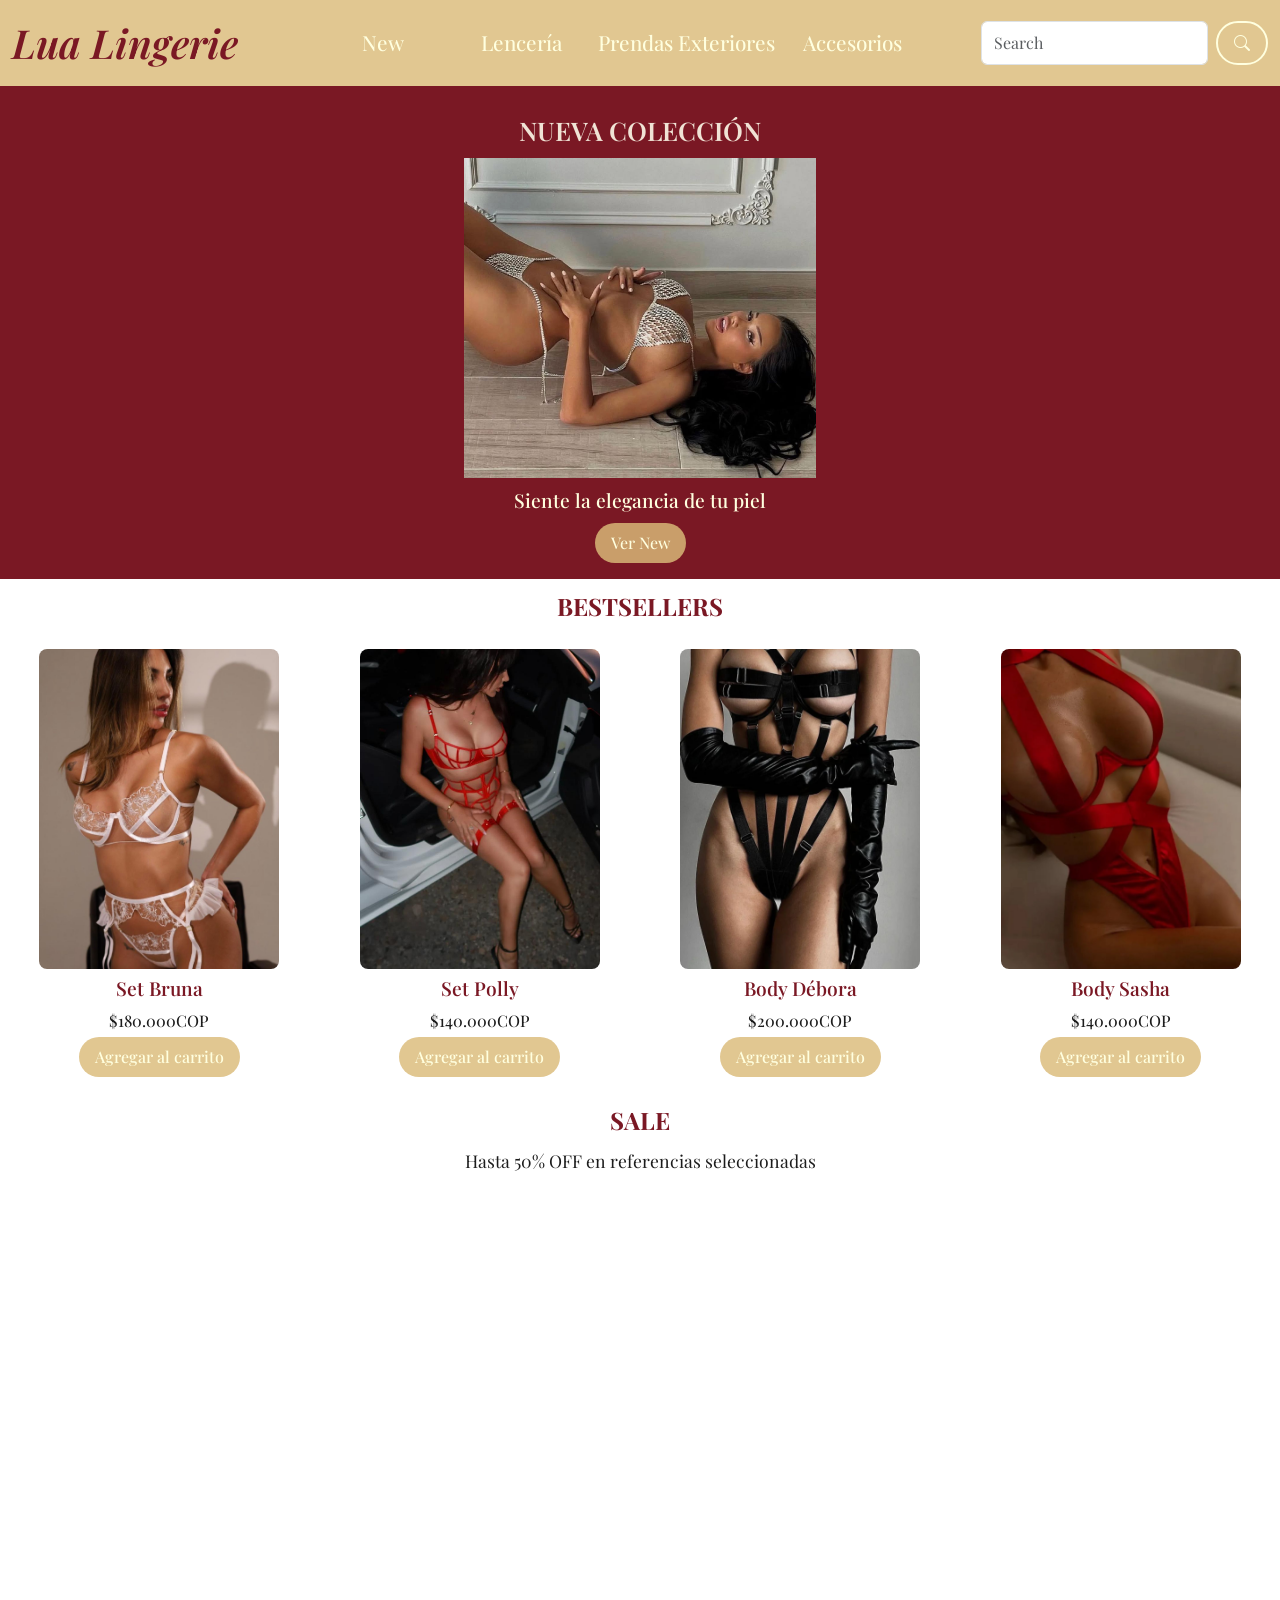
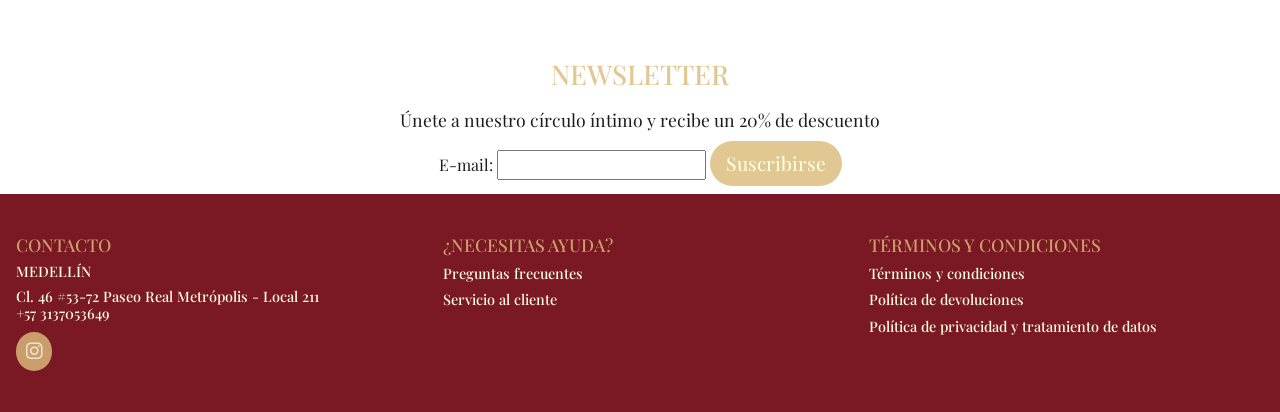
<file: index.html>
<!DOCTYPE html>
<html lang="es">
<head>
    <meta charset="UTF-8">
    <meta name="description" content="Descubre la lencería de Lua Lingerie: sexy y elegante. Sets y prendas diseñadas para resaltar tu sensualidad. Compra online fácil y segura.">
    <meta name="keywords" content="lencería, lingerie, ropa interior femenina, ropa interior femenina en encaje, ropa interiro femenina sexy, Medellín">
    <meta name="viewport" content="width=device-width, initial-scale=1.0">
    <title>Lua Lingerie</title>
    <link href="https://cdn.jsdelivr.net/npm/bootstrap@5.3.8/dist/css/bootstrap.min.css" rel="stylesheet" integrity="sha384-sRIl4kxILFvY47J16cr9ZwB07vP4J8+LH7qKQnuqkuIAvNWLzeN8tE5YBujZqJLB" crossorigin="anonymous">
    <link rel="stylesheet" href="https://cdn.jsdelivr.net/npm/bootstrap-icons/font/bootstrap-icons.css">

    <link rel="stylesheet" href="https://cdnjs.cloudflare.com/ajax/libs/font-awesome/6.5.0/css/all.min.css">

    <link rel="preconnect" href="https://fonts.googleapis.com">
    <link rel="preconnect" href="https://fonts.gstatic.com" crossorigin>
    <link href="https://fonts.googleapis.com/css2?family=Cormorant+Garamond:ital,wght@0,300..700;1,300..700&family=Fraunces:ital,opsz,wght@0,9..144,100..900;1,9..144,100..900&family=Lato:ital,wght@0,100;0,300;0,400;0,700;0,900;1,100;1,300;1,400;1,700;1,900&family=Libre+Baskerville:ital,wght@0,400;0,700;1,400&family=Montserrat:ital,wght@0,100..900;1,100..900&family=Playfair+Display:ital,wght@0,400..900;1,400..900&family=Raleway:ital,wght@0,100..900;1,100..900&display=swap" rel="stylesheet">

    <link href="https://cdn.jsdelivr.net/npm/aos@2.3.1/dist/aos.css" rel="stylesheet"> 

    <link rel="stylesheet" href="./styles/style.css">
</head>
<body>
    <header class="header">
        <nav class="navbar navbar-expand-lg bg-body-tertiary">
        <div class="container-fluid">
            <a class="navbar-brand fs-1 fst-italic fw-semibold" href="./index.html">Lua Lingerie</a>
            <button class="navbar-toggler" type="button" data-bs-toggle="collapse" data-bs-target="#navbarSupportedContent" aria-controls="navbarSupportedContent" aria-expanded="false" aria-label="Toggle navigation">
            <span class="navbar-toggler-icon"></span>
            </button>
            <div class="collapse navbar-collapse" id="navbarSupportedContent">
            <ul class="navbar-nav mx-auto mb-2 mb-lg-0 nav-pages">
                <li class="nav-item">
                <a class="nav-link" aria-current="page" href="./pages/nueva_coleccion.html">New</a>
                </li>
                <li class="nav-item">
                <a class="nav-link" href="./pages/lenceria.html">Lencería</a>
                </li>
                <li class="nav-item">
                <a class="nav-link" href="./pages/prendas_exteriores.html">Prendas Exteriores</a>
                </li>
                <li class="nav-item">
                <a class="nav-link" href="./pages/accesorios.html">Accesorios</a>
                </li>
            </ul>
            <form class="d-flex" role="search">
                <input class="form-control me-2" type="search" placeholder="Search" aria-label="Search"/>
                <button class="btn btn-search" type="submit"><i class="bi bi-search search-icon"></i></button>
            </form>
            </div>
        </div>
        </nav>
    </header>

    <main>
        <section class="index-nueva-coleccion" data-aos="fade-up">
            <h2 class="index-nueva-coleccion-h2">NUEVA COLECCIÓN</h2>
            <img class="index-nueva-coleccion-img" src="./assets/portada_nueva_coleccion.jpg" alt="Imagen de la nueva colección: set de bra y panty tipo body chain, en malla plateada">
            <p class="index-nueva-coleccion-p"> Siente la elegancia de tu piel</p>
            <a class="index-nueva-coleccion-btn" href="./pages/nueva_coleccion.html">Ver New</a>
        </section>

        <section>
            <h2 class="index-bestsellers-h2">BESTSELLERS</h2>
            <section class="index-bestsellers-contenedor">
                <article data-aos="fade-up">
                    <img src="./assets/bestsellers/bestseller_1.jpg" alt="Set Bruna: en encaje blanco e incluye panty, bra y liguero">
                    <h3>Set Bruna</h3>
                    <p>$180.000COP</p>
                    <button>Agregar al carrito</button>
                </article>
                <article data-aos="fade-up">
                    <img src="./assets/bestsellers/bestseller_2.jpg" alt="Set Polly: en seda roja e incluye panty, bra y liguero">
                    <h3>Set Polly</h3>
                    <p>$140.000COP</p>
                    <button>Agregar al carrito</button>
                </article>
                <article data-aos="fade-up">
                    <img src="./assets/bestsellers/bestseller_3.jpg" alt="Body Débora: body tipo arnes en negro">
                    <h3>Body Débora</h3>
                    <p>$200.000COP</p>
                    <button>Agregar al carrito</button>
                </article>
                <article data-aos="fade-up">
                    <img src="./assets/bestsellers/bestseller_4.jpg" alt="Body Sasha: body lencero en cintas de seda roja">
                    <h3>Body Sasha</h3>
                    <p>$140.000COP</p>
                    <button>Agregar al carrito</button>
                </article>
            </section>
        </section>

        <section>
            <h3 class="index-sale-h3">SALE</h3>
            <p class="index-sale-p">Hasta 50% OFF en referencias seleccionadas</p>
            <section class="index-sale-contenedor">
                <article data-aos="fade-up">
                    <img src="./assets/sale/sale_1.jpg" alt="Set Lauren: en encaje amarillo e incluye top tipo corset y panty">
                    <h3>Set Lauren</h3>
                    <p>$110.000 - 40% OFF</p>
                    <button>Agregar al carrito</button>
                </article>

                <article data-aos="fade-up">
                    <img src="./assets/sale/sale_2.jpg" alt="Babydoll Darla: vestido corto en malla negra, incluye panty">
                    <h3>Babydoll Darla</h3>
                    <p>$140.000 - 40% OFF</p>
                    <button>Agregar al carrito</button>
                </article>

                <article data-aos="fade-up">
                    <img src="./assets/sale/sale_3.jpg" alt="Body Azul: body en encaje azul">
                    <h3>Body Azul</h3>
                    <p>$110.000 - 30% OFF</p>
                    <button>Agregar al carrito</button>
                </article>

                <article data-aos="fade-up">
                    <img src="./assets/sale/sale_4.jpg" alt="Set Florencia: delicado estampado de flores azules y moradas, incluye top tipo corset y panty">
                    <h3>Set Florencia</h3>
                    <p>$110.000 - 40% OFF</p>
                    <button>Agregar al carrito</button>
                </article>
            </section>
        </section>

        <section class="newsletter">
            <h4>NEWSLETTER</h4>
            <p>Únete a nuestro círculo íntimo y recibe un 20% de descuento</p>

            <form action="/submit" method="post">
                <label for="email">E-mail:</label>
                <input type="text" name="email" id="email">

                <input class="newsletter-btn" type="submit" value="Suscribirse">
            </form>
        </section>
    </main>

    <footer>
        <section>
            <h5>CONTACTO</h5>
                <h6>MEDELLÍN</h6>
                <p>Cl. 46 #53-72 Paseo Real Metrópolis - Local 211
                <br>+57 3137053649
                </p>
                <a href="https://www.instagram.com/lua_medellin/?igsh=MWtwNWNjbndwdWk2dA%3D%3D" target="_blank"><i class="fa-brands fa-instagram"></i></a>
        </section>

        <section>
            <h5>¿NECESITAS AYUDA?</h5>
            <a href="#">Preguntas frecuentes</a>
            <a href="#">Servicio al cliente</a>
        </section>

        <section>
            <h5>TÉRMINOS Y CONDICIONES</h5>
            <a href="#">Términos y condiciones</a>
            <a href="#">Política de devoluciones</a>
            <a href="#">Política de privacidad y tratamiento de datos</a>
        </section>
    </footer>

<script src="https://cdn.jsdelivr.net/npm/bootstrap@5.3.8/dist/js/bootstrap.bundle.min.js" integrity="sha384-FKyoEForCGlyvwx9Hj09JcYn3nv7wiPVlz7YYwJrWVcXK/BmnVDxM+D2scQbITxI" crossorigin="anonymous"></script>
<script src="https://cdn.jsdelivr.net/npm/aos@2.3.1/dist/aos.js"></script> 
<script> AOS.init(); </script>
</body>
</html>
</file>
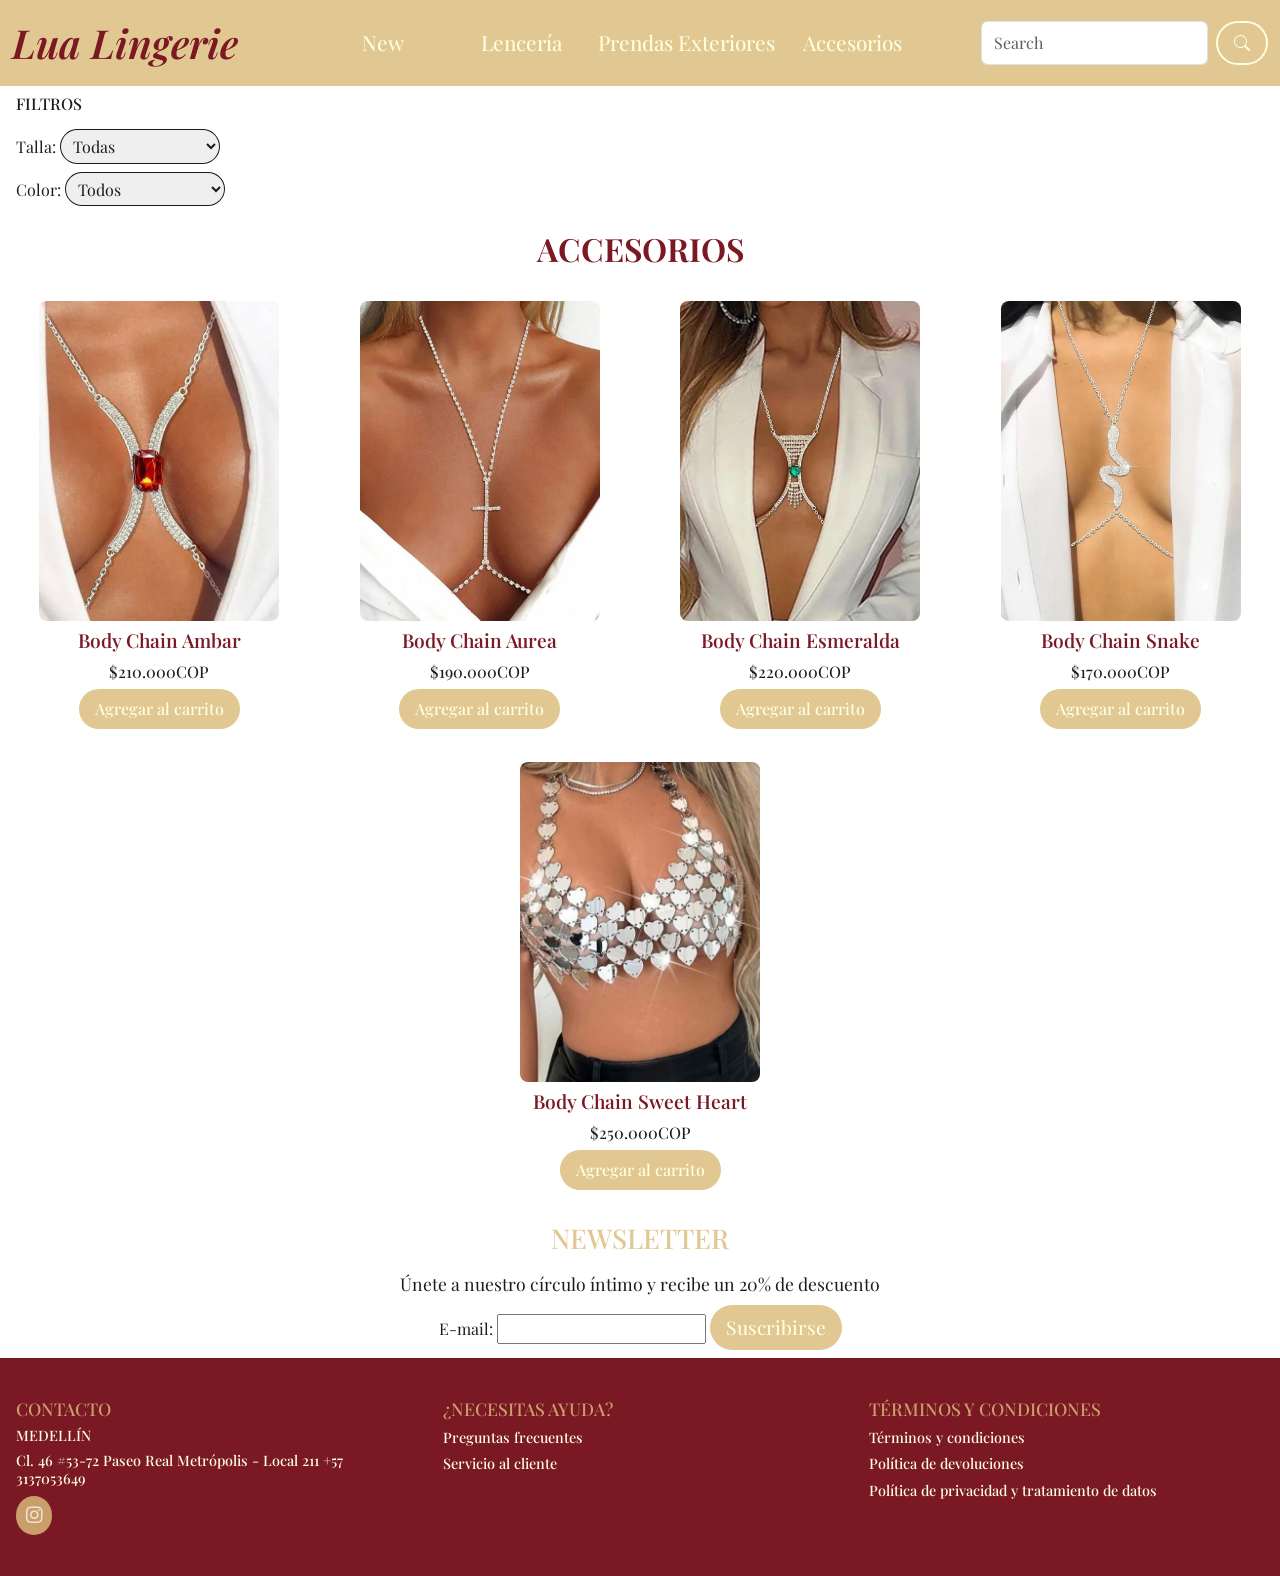
<file: pages/accesorios.html>
<!DOCTYPE html>
<html lang="es">
<head>
    <meta charset="UTF-8">
    <meta name="description" content="Accesorios de Lua Lingerie que complementan tu estilo: piezas sensuales y elegantes para completar tu look.">
    <meta name="keywords" content="lencería, lingerie, ropa interior femenina, ropa interior femenina en encaje, ropa interiro femenina sexy, Medellín">
    <meta name="viewport" content="width=device-width, initial-scale=1.0">
    <title>Accesorios - Lua Lingerie</title>
    <link href="https://cdn.jsdelivr.net/npm/bootstrap@5.3.8/dist/css/bootstrap.min.css" rel="stylesheet" integrity="sha384-sRIl4kxILFvY47J16cr9ZwB07vP4J8+LH7qKQnuqkuIAvNWLzeN8tE5YBujZqJLB" crossorigin="anonymous">
    <link rel="stylesheet" href="https://cdn.jsdelivr.net/npm/bootstrap-icons/font/bootstrap-icons.css">

    <link rel="stylesheet" href="https://cdnjs.cloudflare.com/ajax/libs/font-awesome/6.5.0/css/all.min.css">

    <link rel="preconnect" href="https://fonts.googleapis.com">
    <link rel="preconnect" href="https://fonts.gstatic.com" crossorigin>
    <link href="https://fonts.googleapis.com/css2?family=Cormorant+Garamond:ital,wght@0,300..700;1,300..700&family=Fraunces:ital,opsz,wght@0,9..144,100..900;1,9..144,100..900&family=Lato:ital,wght@0,100;0,300;0,400;0,700;0,900;1,100;1,300;1,400;1,700;1,900&family=Libre+Baskerville:ital,wght@0,400;0,700;1,400&family=Montserrat:ital,wght@0,100..900;1,100..900&family=Playfair+Display:ital,wght@0,400..900;1,400..900&family=Raleway:ital,wght@0,100..900;1,100..900&display=swap" rel="stylesheet">
    
    <link href="https://cdn.jsdelivr.net/npm/aos@2.3.1/dist/aos.css" rel="stylesheet"> 

    <link rel="stylesheet" href="../styles/style.css">
</head>
<body>
    <header class="header">
        <nav class="navbar navbar-expand-lg bg-body-tertiary">
        <div class="container-fluid">
            <a class="navbar-brand fs-1 fst-italic fw-semibold" href="../index.html">Lua Lingerie</a>
            <button class="navbar-toggler" type="button" data-bs-toggle="collapse" data-bs-target="#navbarSupportedContent" aria-controls="navbarSupportedContent" aria-expanded="false" aria-label="Toggle navigation">
            <span class="navbar-toggler-icon"></span>
            </button>
            <div class="collapse navbar-collapse" id="navbarSupportedContent">
            <ul class="navbar-nav mx-auto mb-2 mb-lg-0">
                <li class="nav-item">
                <a class="nav-link" aria-current="page" href="./nueva_coleccion.html">New</a>
                </li>
                <li class="nav-item">
                <a class="nav-link" href="./lenceria.html">Lencería</a>
                </li>
                <li class="nav-item">
                <a class="nav-link" href="./prendas_exteriores.html">Prendas Exteriores</a>
                </li>
                <li class="nav-item">
                <a class="nav-link" href="./accesorios.html">Accesorios</a>
                </li>
            </ul>
            <form class="d-flex" role="search">
                <input class="form-control me-2" type="search" placeholder="Search" aria-label="Search"/>
                <button class="btn btn-search" type="submit"><i class="bi bi-search search-icon"></i></button>
            </form>
            </div>
        </div>
        </nav>
    </header>

    <main>

        <section class="filtros-sct">
            <h3 class="filtros-h3">FILTROS</h3>
            <form action="/submit" method="post">
                <div class="filtro">
                    <label for="talla">Talla:</label>
                    <select id="talla">
                        <option value="">Todas</option>
                        <option>XS</option>
                        <option>S</option>
                        <option>M</option>
                        <option>L</option>
                        <option>XL</option>
                        <option>XXL</option>
                    </select>
                </div>

                <div class="filtro">
                    <label for="color">Color:</label>
                    <select id="color">
                        <option value="">Todos</option>
                        <option>Negro</option>
                        <option>Blanco</option>
                        <option>Nude</option>
                        <option>Amarillo</option>
                        <option>Azul</option>
                        <option>Rojo</option>
                    </select>
                </div>
            </form>
        </section>

        <h2 class="accesorios-main-h2">Accesorios</h2>
        <section class="accesorios-main">
            <article>
                <img src="../assets/accesorios/ambar.jpg" alt="Body Chain Ambar: cadena plateada con dos medios arcos para rodear los  senos y una piedra color ámbar">
                <h3>Body Chain Ambar</h3>
                <p>$210.000COP</p>
                <button>Agregar al carrito</button>
            </article>
            <article>
                <img src="../assets/accesorios/aurea.jpg" alt="Body Chain Aurea: cadena plateada con una cruz">
                <h3>Body Chain Aurea</h3>
                <p>$190.000COP</p>
                <button>Agregar al carrito</button>
            </article>
            <article>
                <img src="../assets/accesorios/esmeralda.jpg" alt="Body Chain Esmeralda: cadena plateada con dos medios arcos para rodear los  senos y una piedra color esmeralda">
                <h3>Body Chain Esmeralda</h3>
                <p>$220.000COP</p>
                <button>Agregar al carrito</button>
            </article>
            <article>
                <img src="../assets/accesorios/snake.jpg" alt="Body Chain Snake: cadena plateada con una serpiente">
                <h3>Body Chain Snake</h3>
                <p>$170.000COP</p>
                <button>Agregar al carrito</button>
            </article>
            <article>
                <img src="../assets/accesorios/sweet_heart.jpg" alt="Body Chain Sweet Heart, top con tejido de corazones metálicos plateados">
                <h3>Body Chain Sweet Heart</h3>
                <p>$250.000COP</p>
                <button>Agregar al carrito</button>
            </article>
        </section>

        <section class="newsletter">
            <h4>NEWSLETTER</h4>
            <p>Únete a nuestro círculo íntimo y recibe un 20% de descuento</p>

            <form action="/submit" method="post">
                <label for="email">E-mail:</label>
                <input type="text" name="email" id="email">

                <input class="newsletter-btn" type="submit" value="Suscribirse">
            </form>
        </section>

    </main>

    <footer>
        <section>
            <h5>CONTACTO</h5>
                <h6>MEDELLÍN</h6>
                <p>Cl. 46 #53-72 Paseo Real Metrópolis - Local 211
                +57 3137053649
                </p>
                <a href="https://www.instagram.com/lua_medellin/?igsh=MWtwNWNjbndwdWk2dA%3D%3D" target="_blank"><i class="fa-brands fa-instagram"></i></a>
        </section>

        <section>
            <h5>¿NECESITAS AYUDA?</h5>
            <a href="#">Preguntas frecuentes</a>
            <a href="#">Servicio al cliente</a>
        </section>

        <section>
            <h5>TÉRMINOS Y CONDICIONES</h5>
            <a href="#">Términos y condiciones</a>
            <a href="#">Política de devoluciones</a>
            <a href="#">Política de privacidad y tratamiento de datos</a>
        </section>
    </footer>
<script src="https://cdn.jsdelivr.net/npm/bootstrap@5.3.8/dist/js/bootstrap.bundle.min.js" integrity="sha384-FKyoEForCGlyvwx9Hj09JcYn3nv7wiPVlz7YYwJrWVcXK/BmnVDxM+D2scQbITxI" crossorigin="anonymous"></script> 
<script src="https://cdn.jsdelivr.net/npm/aos@2.3.1/dist/aos.js"></script> 
<script> AOS.init(); </script>
</body>
</html>
</file>
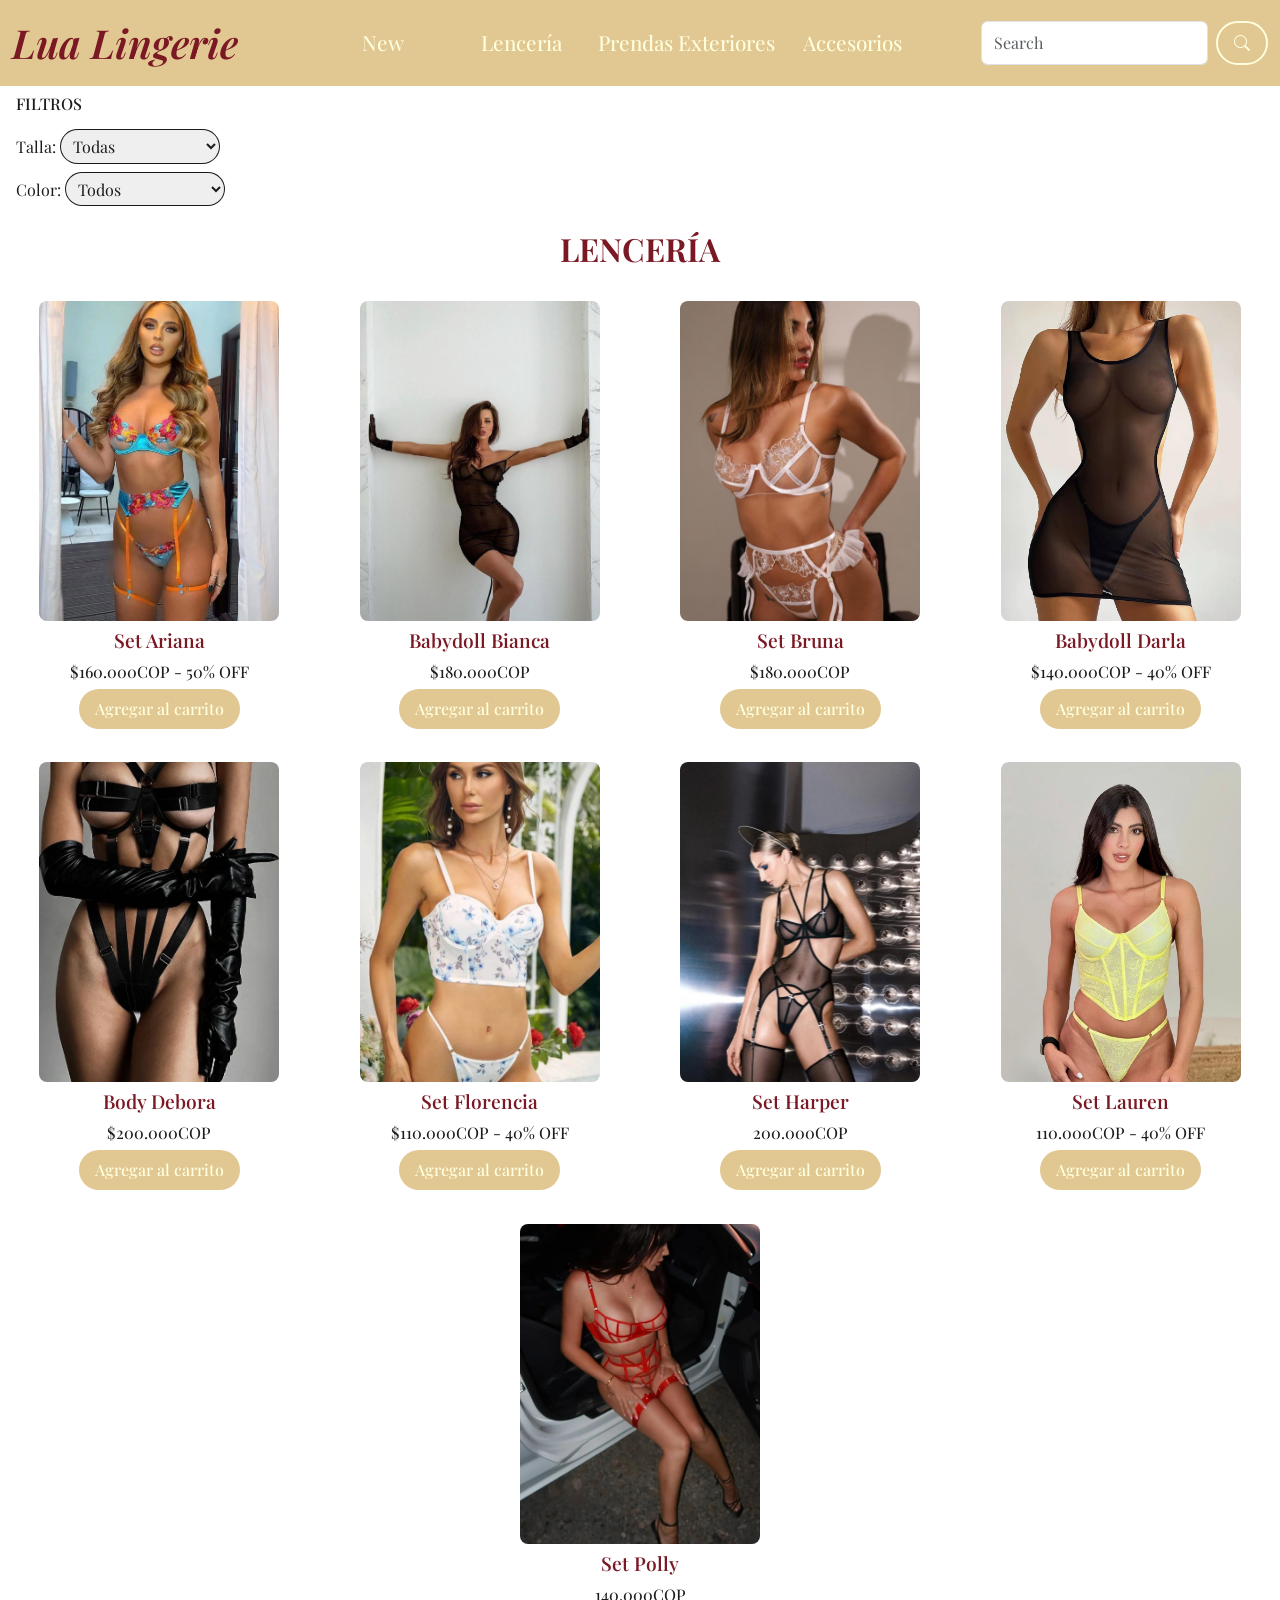
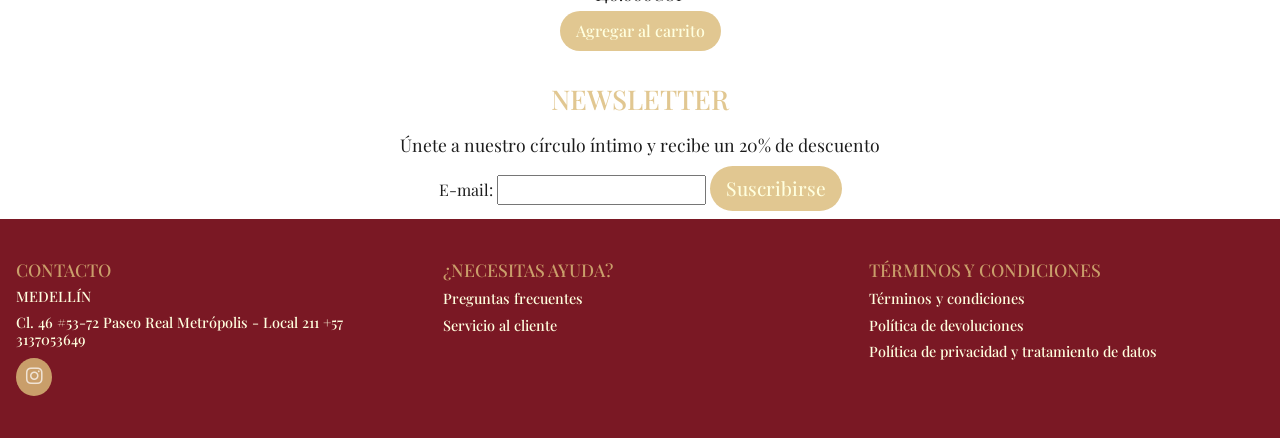
<file: pages/lenceria.html>
<!DOCTYPE html>
<html lang="es">
<head>
    <meta charset="UTF-8">
    <meta name="description" content="Bras, panties y sets diseñados especialmente para resaltar tu sensualidad.">
    <meta name="keywords" content="lencería, lingerie, ropa interior femenina, ropa interior femenina en encaje, ropa interiro femenina sexy, Medellín">
    <meta name="viewport" content="width=device-width, initial-scale=1.0">
    <title>Lencería - Lua Lingerie</title>
    <link href="https://cdn.jsdelivr.net/npm/bootstrap@5.3.8/dist/css/bootstrap.min.css" rel="stylesheet" integrity="sha384-sRIl4kxILFvY47J16cr9ZwB07vP4J8+LH7qKQnuqkuIAvNWLzeN8tE5YBujZqJLB" crossorigin="anonymous">
    <link rel="stylesheet" href="https://cdn.jsdelivr.net/npm/bootstrap-icons/font/bootstrap-icons.css">

    <link rel="stylesheet" href="https://cdnjs.cloudflare.com/ajax/libs/font-awesome/6.5.0/css/all.min.css">

    <link rel="preconnect" href="https://fonts.googleapis.com">
    <link rel="preconnect" href="https://fonts.gstatic.com" crossorigin>
    <link href="https://fonts.googleapis.com/css2?family=Cormorant+Garamond:ital,wght@0,300..700;1,300..700&family=Fraunces:ital,opsz,wght@0,9..144,100..900;1,9..144,100..900&family=Lato:ital,wght@0,100;0,300;0,400;0,700;0,900;1,100;1,300;1,400;1,700;1,900&family=Libre+Baskerville:ital,wght@0,400;0,700;1,400&family=Montserrat:ital,wght@0,100..900;1,100..900&family=Playfair+Display:ital,wght@0,400..900;1,400..900&family=Raleway:ital,wght@0,100..900;1,100..900&display=swap" rel="stylesheet">
    
    <link href="https://cdn.jsdelivr.net/npm/aos@2.3.1/dist/aos.css" rel="stylesheet"> 

    <link rel="stylesheet" href="../styles/style.css">
</head>
<body>
    <header class="header">
        <nav class="navbar navbar-expand-lg bg-body-tertiary">
        <div class="container-fluid">
            <a class="navbar-brand fs-1 fst-italic fw-semibold" href="../index.html">Lua Lingerie</a>
            <button class="navbar-toggler" type="button" data-bs-toggle="collapse" data-bs-target="#navbarSupportedContent" aria-controls="navbarSupportedContent" aria-expanded="false" aria-label="Toggle navigation">
            <span class="navbar-toggler-icon"></span>
            </button>
            <div class="collapse navbar-collapse" id="navbarSupportedContent">
            <ul class="navbar-nav mx-auto mb-2 mb-lg-0">
                <li class="nav-item">
                <a class="nav-link" aria-current="page" href="./nueva_coleccion.html">New</a>
                </li>
                <li class="nav-item">
                <a class="nav-link" href="./lenceria.html">Lencería</a>
                </li>
                <li class="nav-item">
                <a class="nav-link" href="./prendas_exteriores.html">Prendas Exteriores</a>
                </li>
                <li class="nav-item">
                <a class="nav-link" href="./accesorios.html">Accesorios</a>
                </li>
            </ul>
            <form class="d-flex" role="search">
                <input class="form-control me-2" type="search" placeholder="Search" aria-label="Search"/>
                <button class="btn btn-search" type="submit"><i class="bi bi-search search-icon"></i></button>
            </form>
            </div>
        </div>
        </nav>
    </header>

    <main>

        <section class="filtros-sct">
            <h3 class="filtros-h3">FILTROS</h3>
            <form action="/submit" method="post">
                <div class="filtro">
                    <label for="talla">Talla:</label>
                    <select id="talla">
                        <option value="">Todas</option>
                        <option>XS</option>
                        <option>S</option>
                        <option>M</option>
                        <option>L</option>
                        <option>XL</option>
                        <option>XXL</option>
                    </select>
                </div>

                <div class="filtro">
                    <label for="color">Color:</label>
                    <select id="color">
                        <option value="">Todos</option>
                        <option>Negro</option>
                        <option>Blanco</option>
                        <option>Nude</option>
                        <option>Amarillo</option>
                        <option>Azul</option>
                        <option>Rojo</option>
                    </select>
                </div>
            </form>
        </section>

        <h2 class="lenceria-main-h2">Lencería</h2>
        <section class="lenceria-main">
            <article>
                <img src="../assets/lenceria/ariana.jpg" alt="Set Ariana: en encaje azul con flores naranjas y fucsias e incluye panty, bra y liguero">
                <h3>Set Ariana</h3>
                <p>$160.000COP - 50% OFF</p>
                <button>Agregar al carrito</button>
            </article>
            <article>
                <img src="../assets/lenceria/bianca.jpg" alt="Babydoll Bianca: vestido corto en malla negra, incluye panty">
                <h3>Babydoll Bianca</h3>
                <p>$180.000COP</p>
                <button>Agregar al carrito</button>
            </article>
            <article>
                <img src="../assets/lenceria/bruna.jpg" alt="Set Bruna: en encaje blanco e incluye panty, bra y liguero">
                <h3>Set Bruna</h3>
                <p>$180.000COP</p>
                <button>Agregar al carrito</button>
            </article>
            <article>
                <img src="../assets/lenceria/darla.jpg" alt="Babydoll Darla: vestido corto en malla negra, incluye panty">
                <h3>Babydoll Darla</h3>
                <p>$140.000COP - 40% OFF</p>
                <button>Agregar al carrito</button>
            </article>
            <article>
                <img src="../assets/lenceria/debora.jpg" alt="Body Debora: body tipo arnes en negro">
                <h3>Body Debora</h3>
                <p>$200.000COP</p>
                <button>Agregar al carrito</button>
            </article>
            <article>
                <img src="../assets/lenceria/florencia.jpg" alt="Set Florencia: delicado estampado de flores azules y moradas, incluye top tipo corset y panty">
                <h3>Set Florencia</h3>
                <p>$110.000COP - 40% OFF</p>
                <button>Agregar al carrito</button>
            </article>
            <article>
                <img src="../assets/lenceria/harper.jpg" alt="Set Harper: en malla fina negra, incluye bra, panty, medias altas y liguero">
                <h3>Set Harper</h3>
                <p>200.000COP</p>
                <button>Agregar al carrito</button>
            </article>
            <article>
                <img src="../assets/lenceria/lauren.jpg" alt="Set Lauren: en encaje amarillo e incluye top tipo corset y panty">
                <h3>Set Lauren</h3>
                <p>110.000COP - 40% OFF</p>
                <button>Agregar al carrito</button>
            </article>
            <article>
                <img src="../assets/lenceria/polly.jpg" alt="Set Polly: en seda roja e incluye panty, bra y liguero">
                <h3>Set Polly</h3>
                <p>140.000COP</p>
                <button>Agregar al carrito</button>
            </article>
        </section>

        <section class="newsletter">
            <h4>NEWSLETTER</h4>
            <p>Únete a nuestro círculo íntimo y recibe un 20% de descuento</p>

            <form action="/submit" method="post">
                <label for="email">E-mail:</label>
                <input type="text" name="email" id="email">

                <input class="newsletter-btn" type="submit" value="Suscribirse">
            </form>
        </section>

    </main>

    <footer>
        <section>
            <h5>CONTACTO</h5>
                <h6>MEDELLÍN</h6>
                <p>Cl. 46 #53-72 Paseo Real Metrópolis - Local 211
                +57 3137053649
                </p>
                <a href="https://www.instagram.com/lua_medellin/?igsh=MWtwNWNjbndwdWk2dA%3D%3D" target="_blank"><i class="fa-brands fa-instagram"></i></a>
        </section>

        <section>
            <h5>¿NECESITAS AYUDA?</h5>
            <a href="#">Preguntas frecuentes</a>
            <a href="#">Servicio al cliente</a>
        </section>

        <section>
            <h5>TÉRMINOS Y CONDICIONES</h5>
            <a href="#">Términos y condiciones</a>
            <a href="#">Política de devoluciones</a>
            <a href="#">Política de privacidad y tratamiento de datos</a>
        </section>
    </footer>
<script src="https://cdn.jsdelivr.net/npm/bootstrap@5.3.8/dist/js/bootstrap.bundle.min.js" integrity="sha384-FKyoEForCGlyvwx9Hj09JcYn3nv7wiPVlz7YYwJrWVcXK/BmnVDxM+D2scQbITxI" crossorigin="anonymous"></script>
<script src="https://cdn.jsdelivr.net/npm/aos@2.3.1/dist/aos.js"></script> 
<script> AOS.init(); </script>
</body>
</html>
</file>
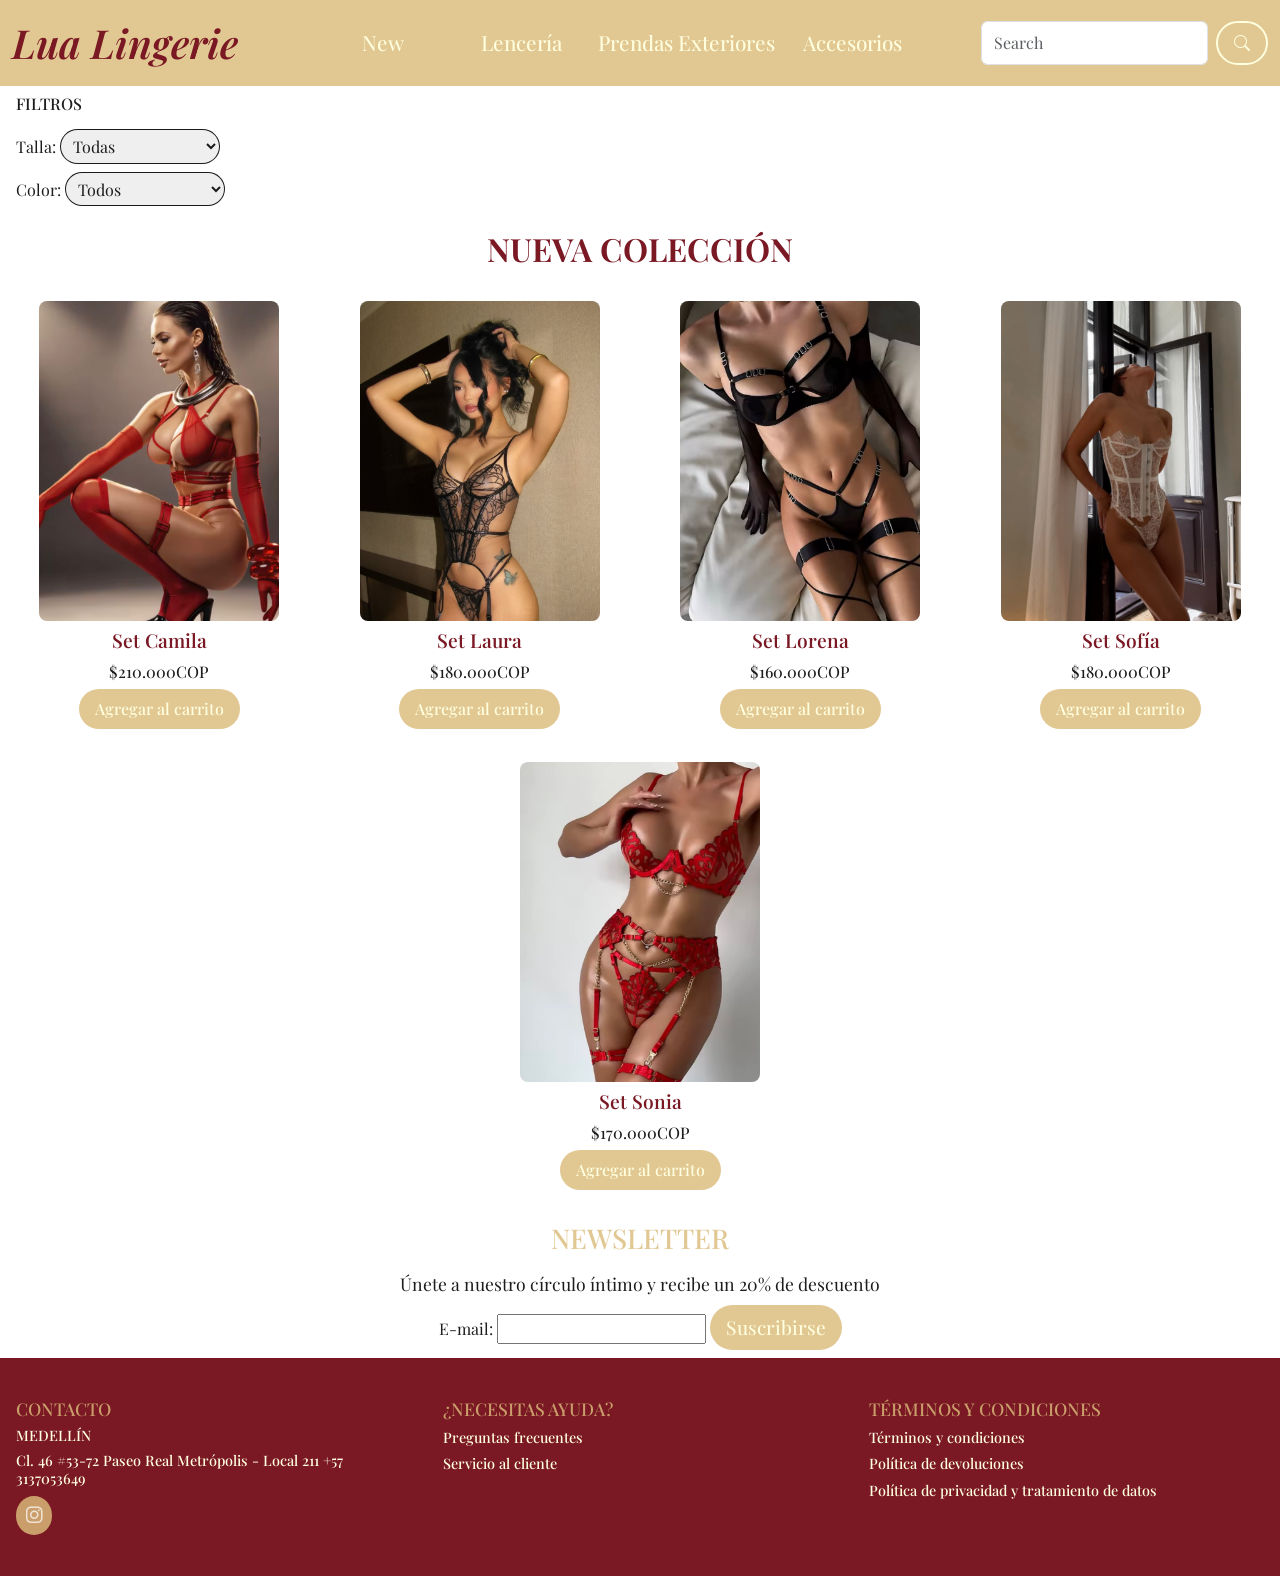
<file: pages/nueva_coleccion.html>
<!DOCTYPE html>
<html lang="es">
<head>
    <meta charset="UTF-8">
    <meta name="description" content="Nuestra nueva colección busca seguir intensificando tu confianza y poder de seducción.">
    <meta name="keywords" content="lencería, lingerie, ropa interior femenina, ropa interior femenina en encaje, ropa interiro femenina sexy, Medellín">
    <meta name="viewport" content="width=device-width, initial-scale=1.0">
    <title>New - Lua Lingerie</title>
    <link href="https://cdn.jsdelivr.net/npm/bootstrap@5.3.8/dist/css/bootstrap.min.css" rel="stylesheet" integrity="sha384-sRIl4kxILFvY47J16cr9ZwB07vP4J8+LH7qKQnuqkuIAvNWLzeN8tE5YBujZqJLB" crossorigin="anonymous">
    <link rel="stylesheet" href="https://cdn.jsdelivr.net/npm/bootstrap-icons/font/bootstrap-icons.css">

    <link rel="stylesheet" href="https://cdnjs.cloudflare.com/ajax/libs/font-awesome/6.5.0/css/all.min.css">

    <link rel="preconnect" href="https://fonts.googleapis.com">
    <link rel="preconnect" href="https://fonts.gstatic.com" crossorigin>
    <link href="https://fonts.googleapis.com/css2?family=Cormorant+Garamond:ital,wght@0,300..700;1,300..700&family=Fraunces:ital,opsz,wght@0,9..144,100..900;1,9..144,100..900&family=Lato:ital,wght@0,100;0,300;0,400;0,700;0,900;1,100;1,300;1,400;1,700;1,900&family=Libre+Baskerville:ital,wght@0,400;0,700;1,400&family=Montserrat:ital,wght@0,100..900;1,100..900&family=Playfair+Display:ital,wght@0,400..900;1,400..900&family=Raleway:ital,wght@0,100..900;1,100..900&display=swap" rel="stylesheet">
    
    <link href="https://cdn.jsdelivr.net/npm/aos@2.3.1/dist/aos.css" rel="stylesheet"> 

    <link rel="stylesheet" href="../styles/style.css">
</head>
<body>
    <header class="header">
        <nav class="navbar navbar-expand-lg bg-body-tertiary">
        <div class="container-fluid">
            <a class="navbar-brand fs-1 fst-italic fw-semibold" href="../index.html">Lua Lingerie</a>
            <button class="navbar-toggler" type="button" data-bs-toggle="collapse" data-bs-target="#navbarSupportedContent" aria-controls="navbarSupportedContent" aria-expanded="false" aria-label="Toggle navigation">
            <span class="navbar-toggler-icon"></span>
            </button>
            <div class="collapse navbar-collapse" id="navbarSupportedContent">
            <ul class="navbar-nav mx-auto mb-2 mb-lg-0">
                <li class="nav-item">
                <a class="nav-link" href="./nueva_coleccion.html">New</a>
                </li>
                <li class="nav-item">
                <a class="nav-link" href="./lenceria.html">Lencería</a>
                </li>
                <li class="nav-item">
                <a class="nav-link" href="./prendas_exteriores.html">Prendas Exteriores</a>
                </li>
                <li class="nav-item">
                <a class="nav-link" href="./accesorios.html">Accesorios</a>
                </li>
            </ul>
            <form class="d-flex" role="search">
                <input class="form-control me-2" type="search" placeholder="Search" aria-label="Search"/>
                <button class="btn btn-search" type="submit"><i class="bi bi-search search-icon"></i></button>
            </form>
            </div>
        </div>
        </nav>
    </header>

    <main>

        <section class="filtros-sct">
            <h3 class="filtros-h3">FILTROS</h3>
            <form action="/submit" method="post">
                <div class="filtro">
                    <label for="talla">Talla:</label>
                    <select id="talla">
                        <option value="">Todas</option>
                        <option>XS</option>
                        <option>S</option>
                        <option>M</option>
                        <option>L</option>
                        <option>XL</option>
                        <option>XXL</option>
                    </select>
                </div>

                <div class="filtro">
                    <label for="color">Color:</label>
                    <select id="color">
                        <option value="">Todos</option>
                        <option>Negro</option>
                        <option>Blanco</option>
                        <option>Nude</option>
                        <option>Amarillo</option>
                        <option>Azul</option>
                        <option>Rojo</option>
                    </select>
                </div>
            </form>
        </section>

        <h2 class="nueva-coleccion-main-h2">Nueva Colección</h2>
        <section class="nueva-coleccion-main">
            <article>
                <img src="../assets/nueva_coleccion/camila.png" alt="Conjunto de lencería rojo en malla fina con guantes y medias altas">
                <h3>Set Camila</h3>
                <p>$210.000COP</p>
                <button>Agregar al carrito</button>
            </article>
            <article>
                <img src="../assets/nueva_coleccion/laura.png" alt="Conjunto de lencería en encaje negro de dos piezas: corset y tanga">
                <h3>Set Laura</h3>
                <p>$180.000COP</p>
                <button>Agregar al carrito</button>
            </article>
            <article>
                <img src="../assets/nueva_coleccion/lorena.png" alt="Conjunto de lencería negro en malla fina con guantes">
                <h3>Set Lorena</h3>
                <p>$160.000COP</p>
                <button>Agregar al carrito</button>
            </article>
            <article>
                <img src="../assets/nueva_coleccion/sofia.png" alt="Conjunto de lencería en encaje blanco con dos piezas: corset con escote corazón y tanga">
                <h3>Set Sofía</h3>
                <p>$180.000COP</p>
                <button>Agregar al carrito</button>
            </article>
            <article>
                <img src="../assets/nueva_coleccion/sonia.png" alt="Conjunto de lencería rojo">
                <h3>Set Sonia</h3>
                <p>$170.000COP</p>
                <button>Agregar al carrito</button>
            </article>
        </section>

        <section class="newsletter">
            <h4>NEWSLETTER</h4>
            <p>Únete a nuestro círculo íntimo y recibe un 20% de descuento</p>

            <form action="/submit" method="post">
                <label for="email">E-mail:</label>
                <input type="text" name="email" id="email">

                <input class="newsletter-btn" type="submit" value="Suscribirse">
            </form>
        </section>
    </main>

    <footer>
        <section>
            <h5>CONTACTO</h5>
                <h6>MEDELLÍN</h6>
                <p>Cl. 46 #53-72 Paseo Real Metrópolis - Local 211
                +57 3137053649
                </p>
                <a href="https://www.instagram.com/lua_medellin/?igsh=MWtwNWNjbndwdWk2dA%3D%3D" target="_blank"><i class="fa-brands fa-instagram"></i></a>
        </section>

        <section>
            <h5>¿NECESITAS AYUDA?</h5>
            <a href="#">Preguntas frecuentes</a>
            <a href="#">Servicio al cliente</a>
        </section>

        <section>
            <h5>TÉRMINOS Y CONDICIONES</h5>
            <a href="#">Términos y condiciones</a>
            <a href="#">Política de devoluciones</a>
            <a href="#">Política de privacidad y tratamiento de datos</a>
        </section>
    </footer>
<script src="https://cdn.jsdelivr.net/npm/bootstrap@5.3.8/dist/js/bootstrap.bundle.min.js" integrity="sha384-FKyoEForCGlyvwx9Hj09JcYn3nv7wiPVlz7YYwJrWVcXK/BmnVDxM+D2scQbITxI" crossorigin="anonymous"></script> 
<script src="https://cdn.jsdelivr.net/npm/aos@2.3.1/dist/aos.js"></script> 
<script> AOS.init(); </script>
</body>
</html>
</file>
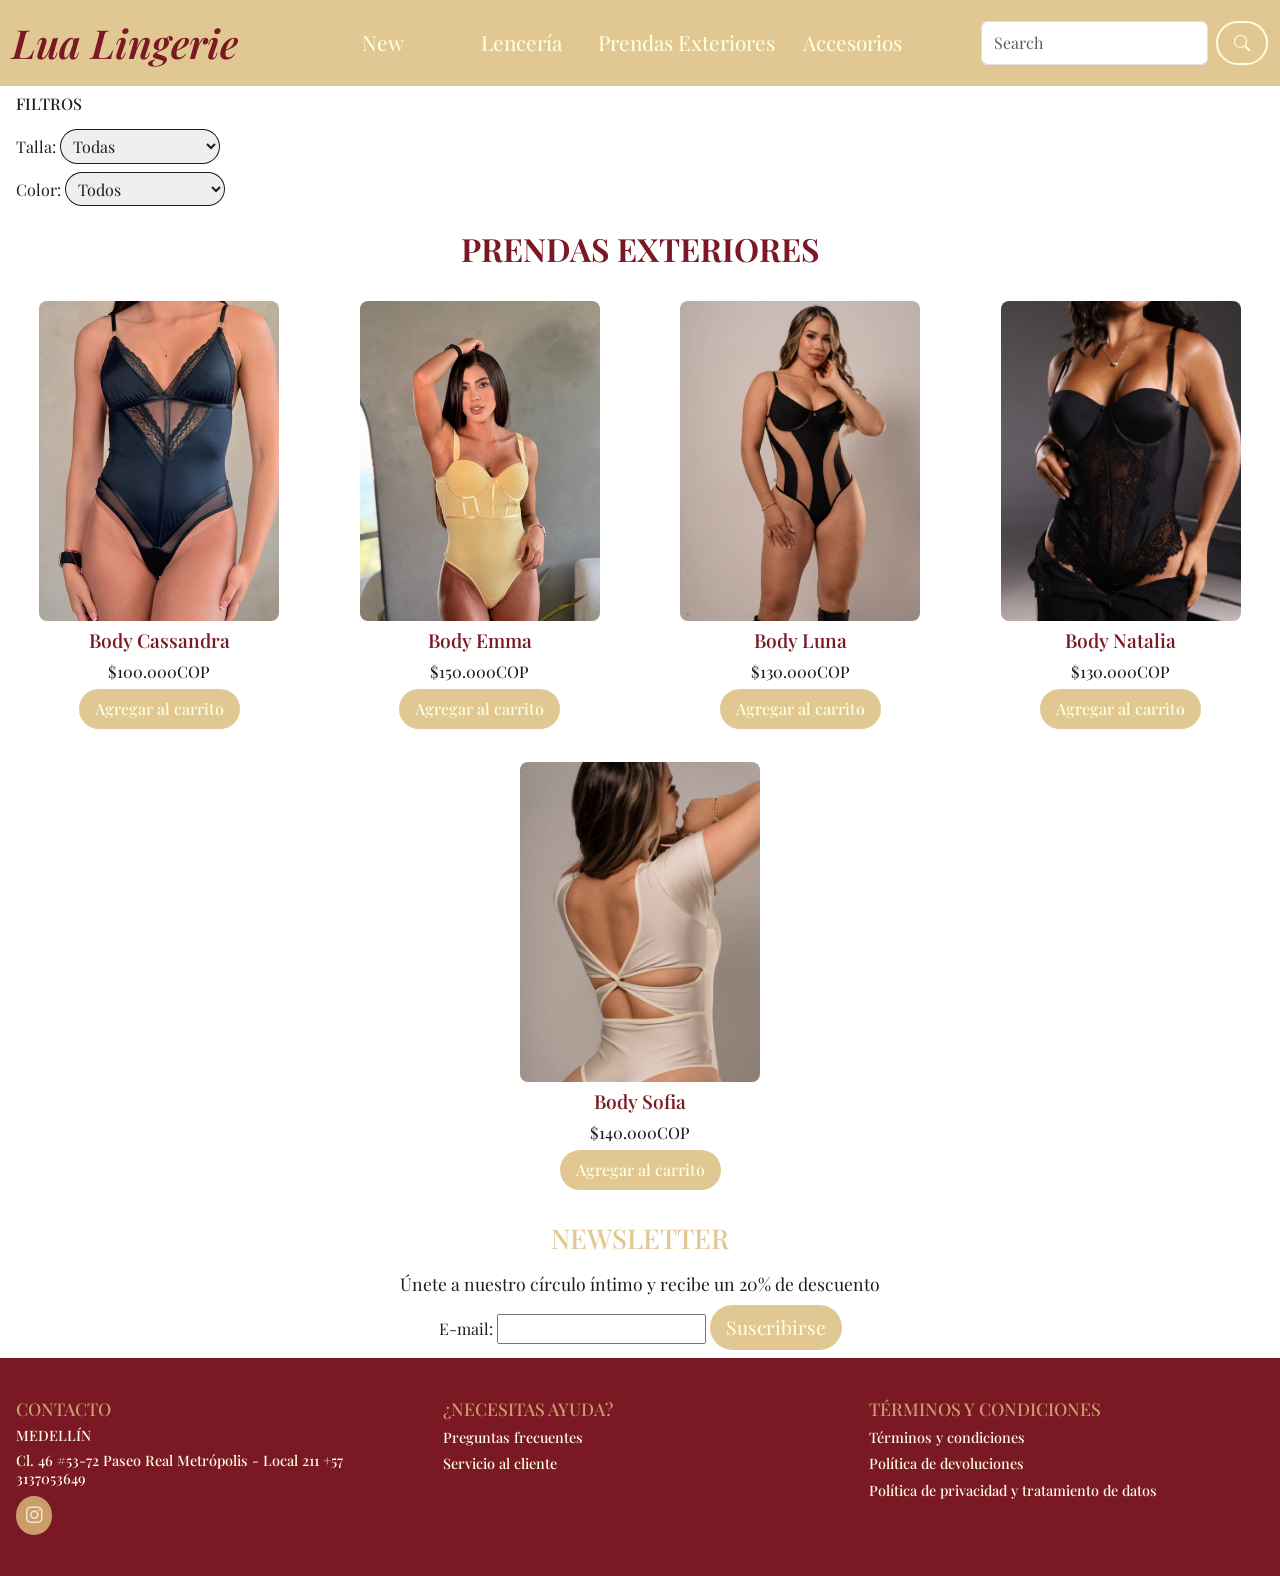
<file: pages/prendas_exteriores.html>
<!DOCTYPE html>
<html lang="es">
<head>
    <meta charset="UTF-8">
    <meta name="description" content="Bodys, corsets, tops y piezas versátiles con diseño sensual y elegante para cada ocasión.">
    <meta name="keywords" content="lencería, lingerie, ropa interior femenina, ropa interior femenina en encaje, ropa interiro femenina sexy, Medellín">
    <meta name="viewport" content="width=device-width, initial-scale=1.0">
    <title>Prendas Exteriores - Lua Lingerie</title>
    <link href="https://cdn.jsdelivr.net/npm/bootstrap@5.3.8/dist/css/bootstrap.min.css" rel="stylesheet" integrity="sha384-sRIl4kxILFvY47J16cr9ZwB07vP4J8+LH7qKQnuqkuIAvNWLzeN8tE5YBujZqJLB" crossorigin="anonymous">
    <link rel="stylesheet" href="https://cdn.jsdelivr.net/npm/bootstrap-icons/font/bootstrap-icons.css">

    <link rel="stylesheet" href="https://cdnjs.cloudflare.com/ajax/libs/font-awesome/6.5.0/css/all.min.css">

    <link rel="preconnect" href="https://fonts.googleapis.com">
    <link rel="preconnect" href="https://fonts.gstatic.com" crossorigin>
    <link href="https://fonts.googleapis.com/css2?family=Cormorant+Garamond:ital,wght@0,300..700;1,300..700&family=Fraunces:ital,opsz,wght@0,9..144,100..900;1,9..144,100..900&family=Lato:ital,wght@0,100;0,300;0,400;0,700;0,900;1,100;1,300;1,400;1,700;1,900&family=Libre+Baskerville:ital,wght@0,400;0,700;1,400&family=Montserrat:ital,wght@0,100..900;1,100..900&family=Playfair+Display:ital,wght@0,400..900;1,400..900&family=Raleway:ital,wght@0,100..900;1,100..900&display=swap" rel="stylesheet">
    
    <link href="https://cdn.jsdelivr.net/npm/aos@2.3.1/dist/aos.css" rel="stylesheet"> 

    <link rel="stylesheet" href="../styles/style.css">
</head>
<body>
    <header class="header">
        <nav class="navbar navbar-expand-lg bg-body-tertiary">
        <div class="container-fluid">
            <a class="navbar-brand fs-1 fst-italic fw-semibold" href="../index.html">Lua Lingerie</a>
            <button class="navbar-toggler" type="button" data-bs-toggle="collapse" data-bs-target="#navbarSupportedContent" aria-controls="navbarSupportedContent" aria-expanded="false" aria-label="Toggle navigation">
            <span class="navbar-toggler-icon"></span>
            </button>
            <div class="collapse navbar-collapse" id="navbarSupportedContent">
            <ul class="navbar-nav mx-auto mb-2 mb-lg-0">
                <li class="nav-item">
                <a class="nav-link" aria-current="page" href="./nueva_coleccion.html">New</a>
                </li>
                <li class="nav-item">
                <a class="nav-link" href="./lenceria.html">Lencería</a>
                </li>
                <li class="nav-item">
                <a class="nav-link" href="./prendas_exteriores.html">Prendas Exteriores</a>
                </li>
                <li class="nav-item">
                <a class="nav-link" href="./accesorios.html">Accesorios</a>
                </li>
            </ul>
            <form class="d-flex" role="search">
                <input class="form-control me-2" type="search" placeholder="Search" aria-label="Search"/>
                <button class="btn btn-search" type="submit"><i class="bi bi-search search-icon"></i></button>
            </form>
            </div>
        </div>
        </nav>
    </header>
    
    <main>

        <section class="filtros-sct">
            <h3 class="filtros-h3">FILTROS</h3>
            <form action="/submit" method="post">
                <div class="filtro">
                    <label for="talla">Talla:</label>
                    <select id="talla">
                        <option value="">Todas</option>
                        <option>XS</option>
                        <option>S</option>
                        <option>M</option>
                        <option>L</option>
                        <option>XL</option>
                        <option>XXL</option>
                    </select>
                </div>

                <div class="filtro">
                    <label for="color">Color:</label>
                    <select id="color">
                        <option value="">Todos</option>
                        <option>Negro</option>
                        <option>Blanco</option>
                        <option>Nude</option>
                        <option>Amarillo</option>
                        <option>Azul</option>
                        <option>Rojo</option>
                    </select>
                </div>
            </form>
        </section>

        <h2 class="prendas-ext-main-h2">Prendas Exteriores</h2>
        <section class="prendas-ext-main">
            <article>
                <img src="../assets/prendas_exteriores/cassandra.jpg" alt="Body Cassandra: body negro, escote en V con encaje en el borde">
                <h3>Body Cassandra</h3>
                <p>$100.000COP</p>
                <button>Agregar al carrito</button>
            </article>
            <article>
                <img src="../assets/prendas_exteriores/emma.jpg" alt="Body Emma: body amarillo tipo corset con escote corazón">
                <h3>Body Emma</h3>
                <p>$150.000COP</p>
                <button>Agregar al carrito</button>
            </article>
            
            <article>
                <img src="../assets/prendas_exteriores/luna.jpg" alt="Body Luna: body negro, escote en V, con malla color nude en los contornos del abdomen">
                <h3>Body Luna</h3>
                <p>$130.000COP</p>
                <button>Agregar al carrito</button>
            </article>
            <article>
                <img src="../assets/prendas_exteriores/natalia.jpg" alt="Body Natalia: body negro tipo corset con encaje">
                <h3>Body Natalia</h3>
                <p>$130.000COP</p>
                <button>Agregar al carrito</button>
            </article>
            <article>
                <img src="../assets/prendas_exteriores/sofia.jpg" alt="Body Sofia: body champán con diseño en la espalda">
                <h3>Body Sofia</h3>
                <p>$140.000COP</p>
                <button>Agregar al carrito</button>
            </article>
        </section>

        <section class="newsletter">
            <h4>NEWSLETTER</h4>
            <p>Únete a nuestro círculo íntimo y recibe un 20% de descuento</p>

            <form action="/submit" method="post">
                <label for="email">E-mail:</label>
                <input type="text" name="email" id="email">

                <input class="newsletter-btn" type="submit" value="Suscribirse">
            </form>
        </section>

    </main>

    <footer>
        <section>
            <h5>CONTACTO</h5>
                <h6>MEDELLÍN</h6>
                <p>Cl. 46 #53-72 Paseo Real Metrópolis - Local 211
                +57 3137053649
                </p>
                <a href="https://www.instagram.com/lua_medellin/?igsh=MWtwNWNjbndwdWk2dA%3D%3D" target="_blank"><i class="fa-brands fa-instagram"></i></a>
        </section>

        <section>
            <h5>¿NECESITAS AYUDA?</h5>
            <a href="#">Preguntas frecuentes</a>
            <a href="#">Servicio al cliente</a>
        </section>

        <section>
            <h5>TÉRMINOS Y CONDICIONES</h5>
            <a href="#">Términos y condiciones</a>
            <a href="#">Política de devoluciones</a>
            <a href="#">Política de privacidad y tratamiento de datos</a>
        </section>
    </footer>
<script src="https://cdn.jsdelivr.net/npm/bootstrap@5.3.8/dist/js/bootstrap.bundle.min.js" integrity="sha384-FKyoEForCGlyvwx9Hj09JcYn3nv7wiPVlz7YYwJrWVcXK/BmnVDxM+D2scQbITxI" crossorigin="anonymous"></script>
<script src="https://cdn.jsdelivr.net/npm/aos@2.3.1/dist/aos.js"></script> 
<script> AOS.init(); </script>
</body>
</html>
</file>
<file: styles/style.css>
body {
  font-family: "Playfair Display", sans-serif;
}

.index-nueva-coleccion-btn, .newsletter-btn, article button {
  padding: 0.5rem 1rem;
  border-radius: 2rem;
  background-color: rgba(219, 187, 122, 0.8235294118);
  border: none;
  cursor: pointer;
}

.index-bestsellers-contenedor, .index-sale-contenedor, .lenceria-main, .prendas-ext-main, .accesorios-main, .nueva-coleccion-main {
  display: flex;
  flex-wrap: wrap;
  width: 100%;
  gap: 0.1rem;
  justify-content: space-around;
}

article {
  display: flex;
  flex-wrap: wrap;
  justify-content: center;
  padding: 1rem;
  text-align: center;
  flex-direction: column;
  align-items: center;
  border-radius: 0.5rem;
}
article img {
  object-fit: cover;
  width: 8rem;
  height: 11rem;
  border-radius: 0.5rem;
}
article h3 {
  font-size: 1rem;
  font-weight: 500;
  color: #7a1824;
  margin: 0.3rem 0;
}
article p {
  font-size: 0.9rem;
  font-weight: 450;
  color: rgba(0, 0, 0, 0.8901960784);
  margin: 0rem 0rem 0.3rem 0rem;
}
article button {
  font-size: 1rem;
  font-weight: 400;
  color: #ffffdf;
  margin: 0rem;
  transition: color 0.3s ease, background-color 0.3s ease;
}
@media (hover: hover) {
  article button:hover {
    color: #ffffdf;
    background-color: #7a1824;
  }
}

footer {
  display: grid;
  grid-template-columns: repeat(auto-fit, minmax(15.5rem, 1fr));
  gap: 2rem;
  justify-items: start;
  background-color: #7a1824;
  padding: 2rem 1rem;
}
footer section {
  min-width: 12.5rem;
}
footer h5 {
  font-size: 1.1rem;
  font-weight: 500;
  color: rgba(219, 187, 122, 0.8235294118);
  margin: 0.5rem 0rem;
}
footer h6 {
  font-size: 0.9rem;
  font-weight: 500;
  color: #ffffdf;
  margin: 0.5rem 0;
}
footer p {
  font-size: 0.9rem;
  font-weight: 500;
  color: #ffffdf;
  margin: 0.3rem 0;
  line-height: 1.2;
}
footer a {
  font-size: 0.9rem;
  font-weight: 500;
  color: #ffffdf;
  margin: 0.3rem 0;
  display: block;
  text-decoration: none;
  transition: color 0.3s;
  transition: color 0.3s ease, background-color 0.3s ease;
}
@media (hover: hover) {
  footer a:hover {
    color: rgba(219, 187, 122, 0.8235294118);
    background-color: #7a1824;
  }
}
footer i {
  font-size: 1.2rem;
  font-weight: 500;
  color: #f0e3d5;
  margin: 0.3rem 0;
  background-color: rgba(219, 187, 122, 0.8235294118);
  border-radius: 50%;
  padding: 0.6rem;
  transition: color 0.3s ease, background-color 0.3s ease;
}
@media (hover: hover) {
  footer i:hover {
    color: #7a1824;
    background-color: rgba(219, 187, 122, 0.8235294118);
  }
}

.bg-body-tertiary {
  background-color: rgba(219, 187, 122, 0.8235294118) !important;
}

.navbar-brand {
  color: #7a1824;
  transition: color 0.3s ease, background-color 0.3s ease;
}
@media (hover: hover) {
  .navbar-brand:hover {
    color: #ffffdf;
    background-color: none;
  }
}

.nav-link {
  font-size: 1.3rem;
  font-weight: 450;
  color: #ffffdf;
  margin: 0rem;
  transition: color 0.3s ease, background-color 0.3s ease;
}
@media (hover: hover) {
  .nav-link:hover {
    color: #7a1824;
    background-color: none;
  }
}

.search-icon {
  color: #ffffdf;
}

.btn-search {
  padding: 0.5rem 1rem;
  border-radius: 2rem;
  background-color: transparent;
  border: 2px solid #ffffdf;
  cursor: cursor;
  transition: color 0.3s ease, background-color 0.3s ease;
}
@media (hover: hover) {
  .btn-search:hover {
    color: #ffffdf;
    background-color: #7a1824;
  }
}

.index-bestsellers-h2 {
  font-size: 1.5rem;
  font-weight: 700;
  color: #7a1824;
  margin: 0.8rem 0rem;
  text-align: center;
}

.newsletter {
  display: flex;
  flex-direction: column;
  text-align: center;
  margin: 0.5rem 0;
}

.newsletter h4 {
  font-size: 1.7rem;
  font-weight: 500;
  color: rgba(219, 187, 122, 0.8235294118);
  margin: 0.5rem 0rem;
}

.newsletter p {
  font-size: 1.1rem;
  font-weight: 400;
  color: rgba(0, 0, 0, 0.8901960784);
  margin: 0.5rem 0rem;
}

.newsletter-btn {
  font-size: 1.2rem;
  font-weight: 450;
  color: #ffffdf;
  margin: 0rem;
  transition: color 0.3s ease, background-color 0.3s ease;
}
@media (hover: hover) {
  .newsletter-btn:hover {
    color: #7a1824;
    background-color: #ffffdf;
  }
}

.index-nueva-coleccion {
  background-color: #7a1824;
  align-items: center;
  text-align: center;
  padding: 1rem 2rem;
}

.index-nueva-coleccion-h2 {
  font-size: 1.6rem;
  font-weight: 600;
  color: #f0e3d5;
  margin: 0.8rem 0rem;
  text-align: center;
}

.index-nueva-coleccion-img {
  object-fit: cover;
  width: auto;
  height: 20rem;
  display: block;
  margin: 0 auto;
  max-width: 100%;
}

.index-nueva-coleccion-p {
  text-align: center;
  font-size: 1.2rem;
  font-weight: 500;
  color: #ffffdf;
  margin: 0.5rem 0rem;
}

.index-nueva-coleccion-btn {
  font-size: 1rem;
  font-weight: 450;
  color: #ffffdf;
  margin: 0rem;
  text-decoration: none;
  display: inline-block;
  transition: color 0.3s ease, background-color 0.3s ease;
}
@media (hover: hover) {
  .index-nueva-coleccion-btn:hover {
    color: #7a1824;
    background-color: #ffffdf;
  }
}

.index-sale-h3 {
  font-size: 1.5rem;
  font-weight: 700;
  color: #7a1824;
  margin: 0.8rem;
  text-align: center;
}

.index-sale-p {
  font-size: 1.1rem;
  font-weight: 400;
  color: rgba(0, 0, 0, 0.8901960784);
  margin: 0.5rem;
  text-align: center;
}

.filtro {
  margin-bottom: 0.5rem;
}

.filtros-h3 {
  font-size: 1rem;
  font-weight: 500;
  color: rgba(0, 0, 0, 0.8901960784);
  margin: 0.5rem 0rem;
}

.filtros-sct {
  display: flex;
  flex-direction: column;
  gap: 0.5rem;
  padding-left: 1rem;
}

label {
  color: rgba(0, 0, 0, 0.8901960784);
  gap: 1rem;
}

select {
  color: rgba(0, 0, 0, 0.8901960784);
  border-style: solid;
  border-color: rgba(0, 0, 0, 0.8901960784);
  border-radius: 2rem;
  border-width: 0.1rem;
  padding: 0.3rem 0.5rem;
  width: 10rem;
}

option {
  background-color: rgba(0, 0, 0, 0.8901960784);
}

.lenceria-main-h2, .prendas-ext-main-h2, .accesorios-main-h2, .nueva-coleccion-main-h2 {
  font-size: 2rem;
  font-weight: 650;
  color: #7a1824;
  margin: 1rem 0rem;
  text-transform: uppercase;
  text-align: center;
}

@media (min-width: 768px) and (max-width: 991px) {
  .index-bestsellers-contenedor, .index-sale-contenedor, .lenceria-main, .prendas-ext-main, .accesorios-main, .nueva-coleccion-main {
    justify-content: space-evenly;
  }
  article img {
    object-fit: cover;
    width: 11rem;
    height: 15rem;
  }
  article h3 {
    font-size: 1.1rem;
    font-weight: 550;
    color: #7a1824;
    margin: 0.5rem 0rem;
  }
  article p {
    font-size: 1rem;
    font-weight: 450;
    color: rgba(0, 0, 0, 0.8901960784);
    margin: 0rem 0rem 0.3rem 0rem;
  }
}
@media (min-width: 992px) {
  .index-bestsellers-contenedor, .index-sale-contenedor, .lenceria-main, .prendas-ext-main, .accesorios-main, .nueva-coleccion-main {
    justify-content: space-around;
  }
  .navbar-nav, .nav-link {
    white-space: nowrap;
  }
  .navbar-nav {
    display: flex;
    justify-content: center;
    align-items: center;
    width: 60%;
  }
  .navbar-nav .nav-item {
    flex: 1;
    text-align: center;
  }
  article img {
    object-fit: cover;
    width: 15rem;
    height: 20rem;
  }
  article h3 {
    font-size: 1.2rem;
    font-weight: 550;
    color: #7a1824;
    margin: 0.5rem 0rem;
  }
  article p {
    font-size: 1rem;
    font-weight: 450;
    color: rgba(0, 0, 0, 0.8901960784);
    margin: 0rem 0rem 0.3rem 0rem;
  }
  article button {
    font-size: 1rem;
    font-weight: 500;
    color: #ffffdf;
    margin: 0rem;
  }
}

/*# sourceMappingURL=style.css.map */
</file>
